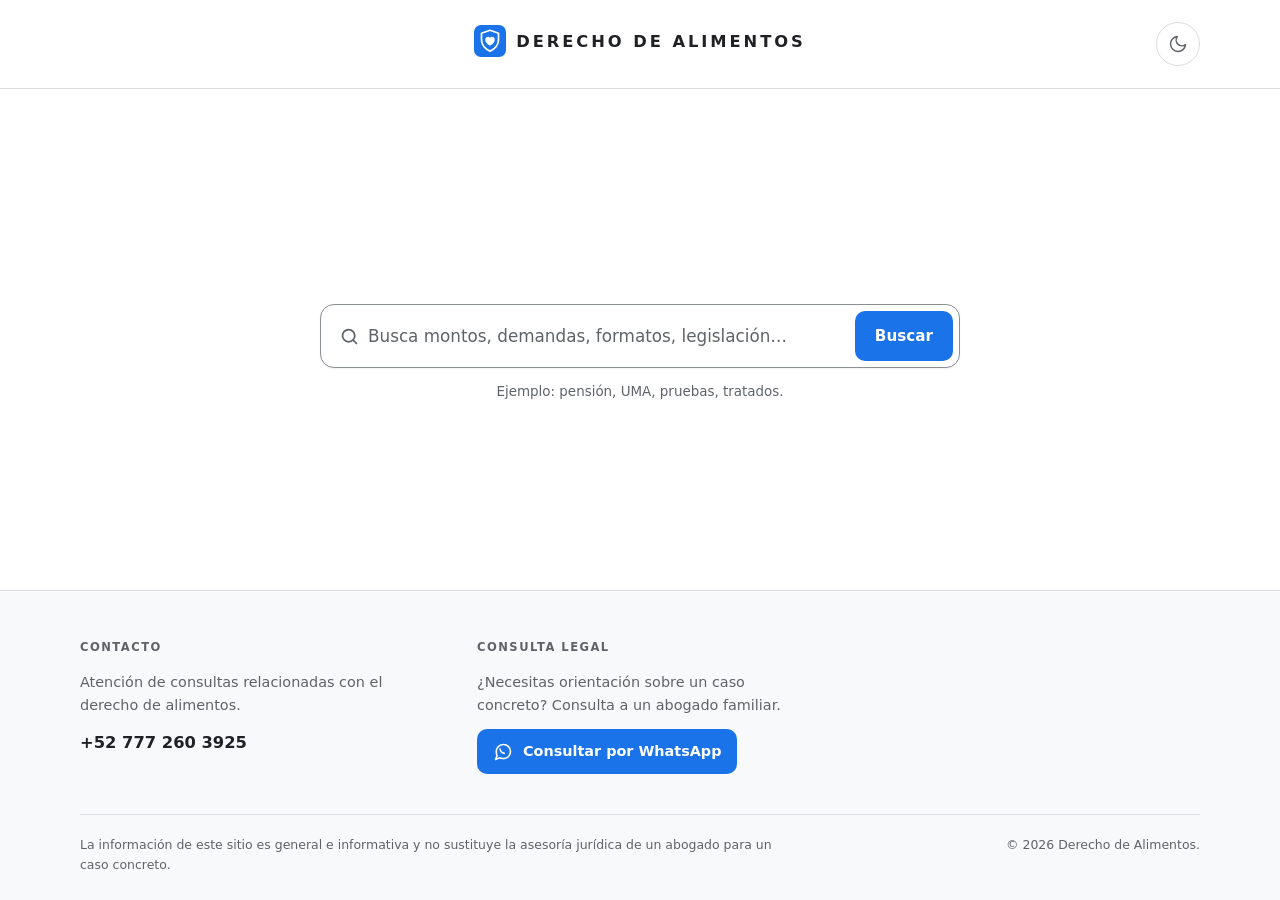
<file: index.html>
<!DOCTYPE html>
<html lang="es" data-theme="light">
<head>
  <meta charset="UTF-8">
  <meta name="viewport" content="width=device-width, initial-scale=1.0">

  <!-- SEO básico: el título y la descripción resumen el propósito del sitio. -->
  <title>Derecho de Alimentos | Información y búsqueda</title>
  <meta name="description" content="Información jurídica sobre el derecho de alimentos: montos, demandas, formatos, legislación, tratados, jurisprudencia y pruebas. Busca por tema y consulta por WhatsApp.">
  <meta property="og:title" content="Derecho de Alimentos">
  <meta property="og:description" content="Información jurídica sobre el derecho de alimentos: montos, demandas, formatos, legislación, tratados, jurisprudencia y pruebas.">
  <meta property="og:type" content="website">
  <meta property="og:locale" content="es_MX">
  <meta name="theme-color" content="#ffffff">
  <link rel="icon" href="assets/favicon.svg" type="image/svg+xml">

  <!--
    Aplica el tema guardado antes de pintar la página.
    El tema claro es el predeterminado; solo se cambia a oscuro si el
    visitante lo eligió previamente. Se protege localStorage porque puede
    estar bloqueado en modo privado o al abrir el archivo directamente.
  -->
  <script>
    (function () {
      try {
        if (localStorage.getItem('tema') === 'dark') {
          document.documentElement.setAttribute('data-theme', 'dark');

          /* Sincroniza también el color de la barra del navegador. */
          var metaTema = document.querySelector('meta[name="theme-color"]');
          if (metaTema) metaTema.setAttribute('content', '#202124');
        }
      } catch (error) {
        /* Sin almacenamiento disponible: se mantiene el tema claro. */
      }
    })();
  </script>

  <!-- Hoja de estilos principal. -->
  <link rel="stylesheet" href="css/estilos.css">
</head>

<body>
  <!-- Enlace de salto para usuarios de teclado y lectores de pantalla. -->
  <a class="salto-contenido" href="#campo-busqueda">Saltar al buscador</a>

  <!-- ======================================================================
       CABECERA
       Contiene únicamente el nombre del sitio y el control de tema.
       ====================================================================== -->
  <header class="cabecera">
    <div class="contenedor cabecera__interior">
      <h1 class="marca">
        <a href="index.html" aria-label="Derecho de Alimentos, ir al inicio">
          <img class="marca__logo" src="assets/logo.svg" alt="" width="32" height="32">
          <span>DERECHO DE ALIMENTOS</span>
        </a>
      </h1>

      <!-- Botón de tema: la luna se muestra en claro y el sol en oscuro. -->
      <button
        class="boton-tema"
        id="boton-tema"
        type="button"
        aria-label="Activar tema oscuro"
        title="Cambiar a tema oscuro"
      >
        <svg class="icono-luna" viewBox="0 0 24 24" fill="none" stroke="currentColor"
             stroke-width="1.8" stroke-linecap="round" stroke-linejoin="round"
             aria-hidden="true" focusable="false">
          <path d="M21 12.8A9 9 0 1 1 11.2 3 7 7 0 0 0 21 12.8Z"/>
        </svg>
        <svg class="icono-sol" viewBox="0 0 24 24" fill="none" stroke="currentColor"
             stroke-width="1.8" stroke-linecap="round" stroke-linejoin="round"
             aria-hidden="true" focusable="false">
          <circle cx="12" cy="12" r="4"/>
          <path d="M12 2v2M12 20v2M4.9 4.9l1.4 1.4M17.7 17.7l1.4 1.4M2 12h2M20 12h2M4.9 19.1l1.4-1.4M17.7 6.3l1.4-1.4"/>
        </svg>
      </button>
    </div>
  </header>

  <main class="principal" id="contenido">
    <!-- ====================================================================
         PORTADA Y BUSCADOR
         La portada muestra solo el nombre del sitio (en la cabecera) y el
         buscador. El contenido introductorio vive al final, oculto para SEO.
         ==================================================================== -->
    <section class="hero" aria-label="Buscar información jurídica">
      <div class="contenedor hero__interior">
        <form class="buscador" id="form-buscador" role="search" action="index.html" method="get">
          <label class="visualmente-oculto" for="campo-busqueda">
            Buscar información sobre derecho de alimentos
          </label>

          <div class="buscador__campo">
            <!-- Icono decorativo de búsqueda. -->
            <span class="buscador__icono" aria-hidden="true">
              <svg viewBox="0 0 24 24" fill="none" stroke="currentColor"
                   stroke-width="2" stroke-linecap="round" stroke-linejoin="round"
                   focusable="false">
                <circle cx="11" cy="11" r="7"/>
                <path d="m20 20-3.5-3.5"/>
              </svg>
            </span>

            <input
              class="buscador__input"
              id="campo-busqueda"
              name="q"
              type="search"
              placeholder="Busca montos, demandas, formatos, legislación…"
              autocomplete="off"
              autocapitalize="off"
              spellcheck="false"
              enterkeyhint="search"
              aria-controls="resultados"
              aria-describedby="ayuda-busqueda"
            >

            <!-- Botón para limpiar el campo; se muestra solo si hay texto. -->
            <button
              class="buscador__limpiar"
              id="boton-limpiar"
              type="button"
              aria-label="Limpiar búsqueda"
              hidden
            >
              <svg viewBox="0 0 24 24" fill="none" stroke="currentColor"
                   stroke-width="2" stroke-linecap="round"
                   aria-hidden="true" focusable="false">
                <path d="M18 6 6 18M6 6l12 12"/>
              </svg>
            </button>

            <!-- Botón de envío. En móvil se muestra solo el icono. -->
            <button class="buscador__enviar" type="submit" aria-label="Buscar">
              <span class="buscador__enviar-texto">Buscar</span>
              <svg viewBox="0 0 24 24" fill="none" stroke="currentColor"
                   stroke-width="2" stroke-linecap="round" stroke-linejoin="round"
                   aria-hidden="true" focusable="false">
                <circle cx="11" cy="11" r="7"/>
                <path d="m20 20-3.5-3.5"/>
              </svg>
            </button>
          </div>

          <p class="buscador__ayuda" id="ayuda-busqueda">
            Ejemplo: pensión, UMA, pruebas, tratados.
          </p>
        </form>

        <!-- Aviso para navegadores con JavaScript desactivado. -->
        <noscript>
          <p class="buscador__aviso">
            Activa JavaScript para usar el buscador. También puedes consultar
            por WhatsApp desde el pie de página.
          </p>
        </noscript>
      </div>
    </section>

    <!-- ====================================================================
         RESULTADOS
         Este bloque permanece oculto hasta que se realiza una búsqueda.
         ==================================================================== -->
    <section
      class="resultados"
      id="resultados"
      aria-labelledby="titulo-resultados"
      hidden
    >
      <div class="contenedor resultados__interior">
        <div class="resultados__cabecera">
          <h2 class="resultados__titulo" id="titulo-resultados" tabindex="-1">
            Resultados
          </h2>
          <button class="resultados__limpiar" id="boton-volver" type="button" hidden>
            Limpiar búsqueda
          </button>
        </div>

        <!-- Región viva: anuncia "Buscando…", el total de resultados o el error. -->
        <p class="resultados__estado" id="estado-busqueda" role="status" aria-live="polite"></p>

        <!--
          Estado de carga: tres esqueletos con la misma forma que las tarjetas.
          JavaScript lo muestra mientras consulta la base de datos D1.
        -->
        <div class="resultados__cargando" id="resultados-cargando" aria-hidden="true" hidden>
          <div class="tarjeta-esqueleto"></div>
          <div class="tarjeta-esqueleto"></div>
          <div class="tarjeta-esqueleto"></div>
        </div>

        <!--
          Estado de error: aparece solo si falla la conexión con el endpoint
          /api/buscar. El botón repite la última búsqueda.
        -->
        <div class="resultados__error" id="resultados-error" role="alert" hidden>
          <p>
            No pudimos conectarnos con la base de datos. Revisa tu conexión
            o inténtalo de nuevo en unos segundos.
          </p>
          <button class="boton-reintentar" id="boton-reintentar" type="button">
            Reintentar búsqueda
          </button>
        </div>

        <!-- Aquí se insertan las tarjetas devueltas por la base de datos. -->
        <ol class="resultados__lista" id="lista-resultados"></ol>

        <!-- Estado sin resultados. Se rellena desde JavaScript. -->
        <div class="resultados__vacio" id="resultados-vacio" hidden>
          <p class="resultados__vacio-titulo">
            No encontramos resultados para <span id="consulta-vacia"></span>.
          </p>
          <p class="resultados__vacio-texto">
            Prueba con otra palabra o consulta directamente con un abogado familiar.
          </p>

          <a
            class="boton-whatsapp boton-whatsapp--pequeno"
            href="https://wa.me/527772603925?text=Hola%2C%20necesito%20asesor%C3%ADa%20sobre%20derecho%20de%20alimentos."
            target="_blank"
            rel="noopener noreferrer"
            aria-label="Consultar por WhatsApp al +52 777 260 3925 (se abre en una pestaña nueva)"
          >
            Consultar por WhatsApp
          </a>
        </div>
      </div>
    </section>

    <!-- ====================================================================
         CONTENIDO PARA SEO
         --------------------------------------------------------------------
         El texto original se conserva literalmente. Solo se ajustaron los
         niveles de los encabezados para que el h1 de la página sea el nombre
         del sitio. Está oculto visualmente, pero disponible para buscadores
         y se conserva para buscadores. No se debe eliminar.
         ==================================================================== -->
    <article class="solo-seo" aria-hidden="true">
      <section
        id="informacion-juridica"
        data-buscable
        data-claves="alimentos, pensión alimenticia, demandas, formatos, litigio, información jurídica, estructura, ejemplos"
      >
        <h2>Información Jurídica Extensa.</h2>
        <p>En este sitio encontrarás información jurídica avanzada sobre el derecho de alimentos. Existe tanta información diseminada en la wwb que es dificil digerirla para aplicarla a un caso legal. Le daremos estructura, con ejemplos y formatos idóneos para el litigio en materia de alimentos.</p>
      </section>

      <section
        id="quienes-buscan"
        data-buscable
        data-claves="abogados, particulares, reclamo, pensión, materia familiar, derecho de alimentos"
      >
        <h3>¿Quienes buscan esta información?</h3>
        <p>El derecho de los alimentos es un tema jurídico de los más buscado por lo abogados e incluso por personas que no lo son, pero que desean hacer un reclamo en esa materia.</p>
      </section>

      <section
        id="ordenamientos"
        data-buscable
        data-claves="legislación, códigos civiles, código familiar, procesal familiar, leyes federales, tratados internacionales, jurisprudencia, ordenamientos"
      >
        <h3>¿Cuáles ordenamientos regulan este derecho?</h3>
        <p>Generalmente se encuentra comprendido dentro de los Códigos Civiles de los Estados, e incluso algunas entidades federativas ya han hecho una separación creando un Código Familiar y Procesal Familiar. Además existen leyes federales relacionadas y tratados internacionales. La jurisprudencia también esta plagada con criterios sobre este derecho.</p>
      </section>

      <section
        id="busqueda-ia"
        data-buscable
        data-claves="demanda, pensión alimenticia, monto, cantidad idónea, salario mínimo, UMA, pruebas, posibilidades económicas, deudor alimentario, inteligencia artificial, fuentes, procedimiento"
      >
        <h3>La búsqueda de información y la IA</h3>
        <p>Las personas buscan información en la web principalmente sobre una demanda de pensión alimenticia. El monto que corresponde a ese derecho. La determinación de la cantidad idónea. El uso del criterio del salario mínimo, el valor UMA y las pruebas sobre las posibilidades económicas del deudor alimentario.</p>
        <p>Recientemente las personas cuestionan a los agentes de inteligencia para resolver sus dudas. Las respuestas de la inteligencia artificial son útiles, pero en la solución de casos legales, debemos contar con la fuente legislativa o jurisprudencial directa.</p>
        <p>Lo peor de todo es que con la IA se han dejado de crear portales de información jurídica, pues los creadores de contenido ya no reciben el retorno de su inversión y trabajo. Esto genera un circulo vicioso de falta de información basada en las fuentes.</p>
      </section>

      <section
        id="fuentes"
        data-buscable
        data-claves="fuentes, legislación, jurisprudencia, disposiciones legales, caso concreto, análisis jurídico, derecho de alimentos"
      >
        <h3>Fuentes de información.</h3>
        <p>Se integrará la información sobre el derecho de alimentos pero con las fuentes reales y formales que permita hacer un uso idóneo de las disposiciones legales aplicables al caso concreto.</p>
        <p>Para entrar más a fondo en la información sobre el derecho de alimentos hemos creado este sitio web, evitándole distracciones al visitante. Un solo tema que se vaya fragmentando y permita un análisis jurídico profundo.</p>
      </section>
    </article>
  </main>

  <!-- ======================================================================
       PIE DE PÁGINA
       Contacto, consulta por WhatsApp y aviso legal.
       ====================================================================== -->
  <footer class="pie">
    <div class="contenedor">
      <div class="pie__grid">
        <!-- Bloque de contacto -->
        <section class="pie__bloque pie__bloque--contacto" aria-labelledby="contacto-titulo">
          <h2 class="pie__titulo" id="contacto-titulo">Contacto</h2>
          <p class="pie__texto">
            Atención de consultas relacionadas con el derecho de alimentos.
          </p>
          <address class="pie__contacto">
            <a class="pie__telefono" href="tel:+527772603925">+52 777 260 3925</a>
          </address>
        </section>

        <!-- Bloque de consulta por WhatsApp -->
        <section class="pie__bloque" aria-labelledby="consulta-titulo">
          <h2 class="pie__titulo" id="consulta-titulo">Consulta legal</h2>
          <p class="pie__texto">
            ¿Necesitas orientación sobre un caso concreto? Consulta a un abogado familiar.
          </p>
          <a
            class="boton-whatsapp"
            href="https://wa.me/527772603925?text=Hola%2C%20necesito%20asesor%C3%ADa%20sobre%20derecho%20de%20alimentos."
            target="_blank"
            rel="noopener noreferrer"
            aria-label="Consultar por WhatsApp al +52 777 260 3925 (se abre en una pestaña nueva)"
          >
            <svg viewBox="0 0 24 24" fill="none" stroke="currentColor"
                 stroke-width="1.9" stroke-linecap="round" stroke-linejoin="round"
                 aria-hidden="true" focusable="false">
              <path d="M21 11.5a8.4 8.4 0 0 1-9 8.4 9.9 9.9 0 0 1-4-.9L3 21l1.9-4.7a8.4 8.4 0 0 1-.9-4A8.4 8.4 0 0 1 12 3a8.4 8.4 0 0 1 9 8.5Z"/>
              <path d="M8.5 8.5c.4 2.5 2.5 4.6 5 5"/>
            </svg>
            Consultar por WhatsApp
          </a>
        </section>
      </div>

      <!-- Aviso legal y copyright -->
      <div class="pie__legal">
        <p class="pie__aviso">
          La información de este sitio es general e informativa y no sustituye
          la asesoría jurídica de un abogado para un caso concreto.
        </p>
        <p class="pie__copyright">© 2026 Derecho de Alimentos.</p>
      </div>
    </div>
  </footer>

  <!--
    Motor de búsqueda: los datos vienen de la base de datos D1 mediante
    /api/buscar (archivo functions/api/buscar.js).
  -->
  <script src="js/busqueda.js"></script>
  <!-- Control del tema claro/oscuro. -->
  <script src="js/tema.js"></script>
</body>
</html>
</file>
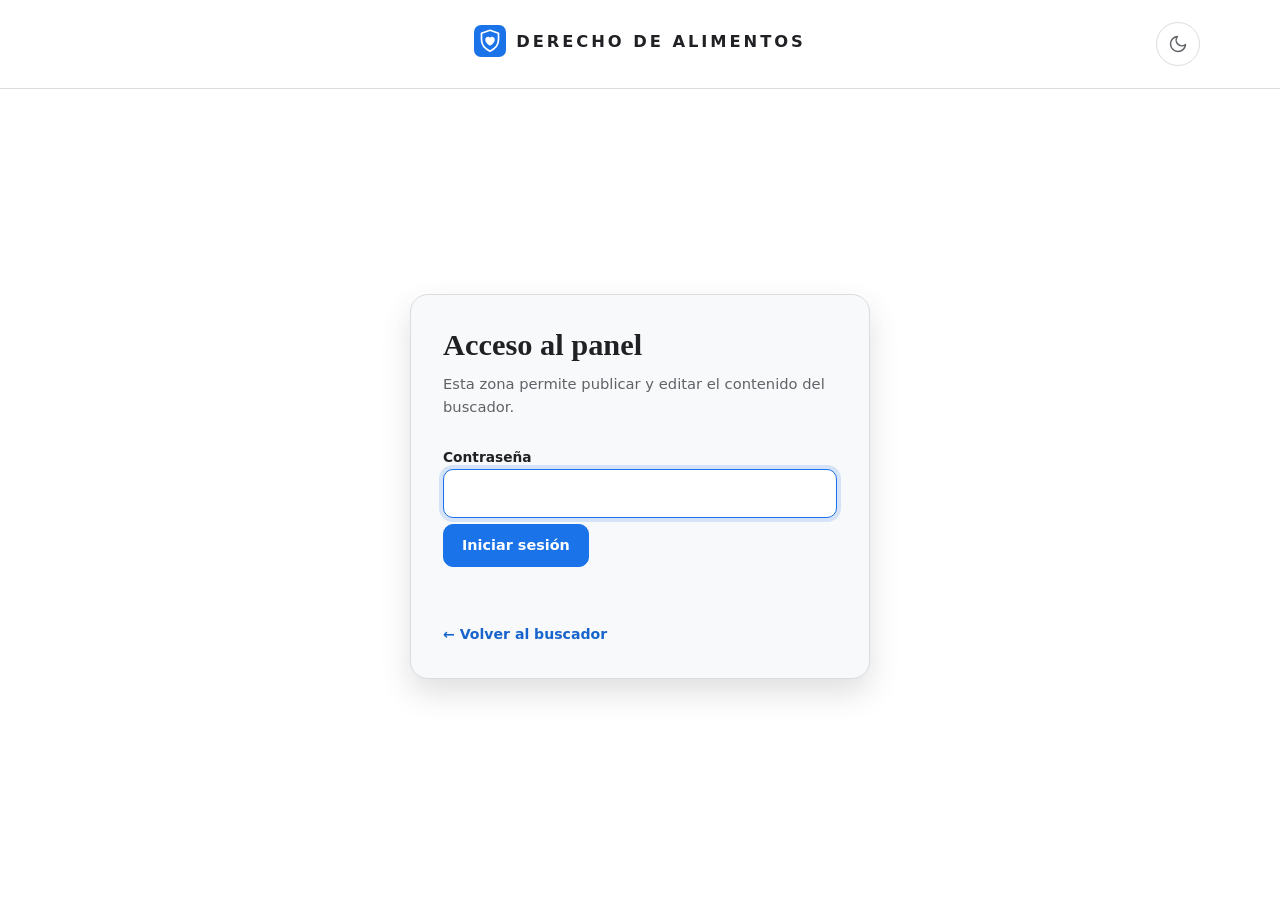
<file: ingresar.html>
<!DOCTYPE html>
<html lang="es" data-theme="light">
<head>
  <meta charset="UTF-8">
  <meta name="viewport" content="width=device-width, initial-scale=1.0">
  <meta name="robots" content="noindex, nofollow">
  <meta name="theme-color" content="#ffffff">
  <title>Acceso al panel | Derecho de Alimentos</title>
  <link rel="icon" href="assets/favicon.svg" type="image/svg+xml">

  <script>
    (function () {
      try {
        if (localStorage.getItem('tema') === 'dark') {
          document.documentElement.setAttribute('data-theme', 'dark');
          var meta = document.querySelector('meta[name="theme-color"]');
          if (meta) meta.setAttribute('content', '#202124');
        }
      } catch (error) {
        /* Sin almacenamiento: se mantiene el tema claro. */
      }
    })();
  </script>

  <link rel="stylesheet" href="css/estilos.css">
  <link rel="stylesheet" href="css/admin.css">
</head>

<body class="admin-body">
  <a class="salto-contenido" href="#campo-clave">Saltar a la contraseña</a>

  <header class="cabecera">
    <div class="contenedor cabecera__interior">
      <h1 class="marca">
        <a href="index.html" aria-label="Derecho de Alimentos, ir al inicio">
          <img class="marca__logo" src="assets/logo.svg" alt="" width="32" height="32">
          <span>DERECHO DE ALIMENTOS</span>
        </a>
      </h1>

      <button class="boton-tema" id="boton-tema" type="button"
              aria-label="Activar tema oscuro" title="Cambiar a tema oscuro">
        <svg class="icono-luna" viewBox="0 0 24 24" fill="none" stroke="currentColor"
             stroke-width="1.8" stroke-linecap="round" stroke-linejoin="round"
             aria-hidden="true" focusable="false">
          <path d="M21 12.8A9 9 0 1 1 11.2 3 7 7 0 0 0 21 12.8Z"/>
        </svg>
        <svg class="icono-sol" viewBox="0 0 24 24" fill="none" stroke="currentColor"
             stroke-width="1.8" stroke-linecap="round" stroke-linejoin="round"
             aria-hidden="true" focusable="false">
          <circle cx="12" cy="12" r="4"/>
          <path d="M12 2v2M12 20v2M4.9 4.9l1.4 1.4M17.7 17.7l1.4 1.4M2 12h2M20 12h2M4.9 19.1l1.4-1.4M17.7 6.3l1.4-1.4"/>
        </svg>
      </button>
    </div>
  </header>

  <main class="login-principal contenedor">
    <section class="login-panel" aria-labelledby="login-titulo">
      <h2 class="login-titulo" id="login-titulo">Acceso al panel</h2>
      <p class="login-subtitulo">
        Esta zona permite publicar y editar el contenido del buscador.
      </p>

      <form class="login-form" id="form-ingresar">
        <input id="login-next" name="next" type="hidden" value="/admin/">

        <label class="admin-etiqueta" for="campo-clave">Contraseña</label>
        <input
          class="admin-campo"
          id="campo-clave"
          name="password"
          type="password"
          required
          autocomplete="current-password"
          autofocus
        >

        <div class="admin-acciones">
          <button class="admin-boton" id="login-enviar" type="submit">
            Iniciar sesión
          </button>
        </div>

        <p class="admin-estado" id="login-estado" role="status" aria-live="polite"></p>
      </form>

      <a class="login-volver" href="index.html">← Volver al buscador</a>
    </section>
  </main>

  <script src="js/tema.js"></script>
  <script src="js/ingresar.js"></script>
</body>
</html>
</file>
<file: css/estilos.css>
/* ==========================================================================
   DERECHO DE ALIMENTOS — Hoja de estilos principal
   --------------------------------------------------------------------------
   Organización:
     1. Tokens de diseño (claro y oscuro)
     2. Reset y base
     3. Utilidades de accesibilidad
     4. Cabecera y botón de tema
     5. Portada y buscador
     6. Resultados de búsqueda
     7. Contenido reservado para SEO
     8. Pie de página
     9. Responsive
    10. Impresión
    11. Preferencias de movimiento
   ========================================================================== */

/* ==========================================================================
   1. TOKENS DE DISEÑO
   --------------------------------------------------------------------------
   El tema claro es el predeterminado. El tema oscuro solo se activa cuando
   <html data-theme="dark">, controlado por js/tema.js.
   ========================================================================== */

:root {
  color-scheme: light;

  /* Superficies y texto */
  --fondo: #ffffff;
  --superficie: #f8f9fa;
  --superficie-2: #f1f3f4;
  --texto: #202124;
  --texto-suave: #5f6368;
  --texto-boton: #ffffff;

  /* Bordes y sombras */
  --borde: #dadce0;
  --borde-campo: #8a8f94;
  --sombra: 0 1px 2px rgba(60, 64, 67, 0.08);
  /* Sombra reforzada para las tarjetas al pasar el cursor. */
  --sombra-hover: 0 14px 30px rgba(60, 64, 67, 0.16);

  /* Azul de Google y estados */
  --azul: #1a73e8;
  --azul-enlace: #1765cc;
  --azul-hover: #174ea6;
  --foco: #1a73e8;

  /* Resaltado de coincidencias */
  --resaltado: #fdd663;
  --resaltado-texto: #202124;

  /* Medidas */
  --contenedor: 1120px;
  --lectura: 720px;
  --buscador: 640px;
  --radio-campo: 14px;
  --radio-boton: 10px;

  /* Tipografía: interfaz y lectura larga */
  --fuente-ui: system-ui, -apple-system, BlinkMacSystemFont, "Segoe UI",
    Roboto, "Helvetica Neue", Arial, sans-serif;
  --fuente-lectura: Georgia, "Iowan Old Style", "Palatino Linotype",
    Palatino, "Book Antiqua", serif;
}

html[data-theme="dark"] {
  color-scheme: dark;

  --fondo: #202124;
  --superficie: #292a2d;
  --superficie-2: #303134;
  --texto: #e8eaed;
  --texto-suave: #9aa0a6;
  --texto-boton: #202124;

  --borde: #3c4043;
  --borde-campo: #6b7075;
  --sombra: 0 1px 2px rgba(0, 0, 0, 0.4);
  /* Sombra reforzada para las tarjetas al pasar el cursor (tema oscuro). */
  --sombra-hover: 0 14px 30px rgba(0, 0, 0, 0.6);

  --azul: #8ab4f8;
  --azul-enlace: #8ab4f8;
  --azul-hover: #aecbfa;
  --foco: #8ab4f8;

  --resaltado: #fdd663;
  --resaltado-texto: #202124;
}

/* ==========================================================================
   2. RESET Y BASE
   ========================================================================== */

*,
*::before,
*::after {
  box-sizing: border-box;
}

html {
  -webkit-text-size-adjust: 100%;
  scroll-behavior: smooth;
}

body {
  min-height: 100vh;
  min-height: 100dvh;
  margin: 0;
  display: flex;
  flex-direction: column;
  background-color: var(--fondo);
  color: var(--texto);
  font-family: var(--fuente-ui);
  font-size: 16px;
  line-height: 1.5;
  transition: background-color 180ms ease, color 180ms ease;
}

h1,
h2,
h3,
p {
  overflow-wrap: break-word;
}

button,
input {
  font: inherit;
}

button {
  cursor: pointer;
}

a {
  color: var(--azul-enlace);
  text-decoration-thickness: 0.08em;
  text-underline-offset: 0.18em;
}

a:hover {
  color: var(--azul-hover);
}

:focus-visible {
  outline: 3px solid var(--foco);
  outline-offset: 3px;
}

::selection {
  background-color: var(--azul);
  color: var(--texto-boton);
}

[hidden] {
  display: none !important;
}

/* El contenido principal ocupa el espacio disponible para que el pie de
   página quede al fondo cuando la portada es corta. */
.principal {
  flex: 1;
  display: flex;
  flex-direction: column;
}

.contenedor {
  width: min(100% - 40px, var(--contenedor));
  margin-inline: auto;
}

/* ==========================================================================
   3. UTILIDADES DE ACCESIBILIDAD
   ========================================================================== */

/* Texto visible solo para lectores de pantalla. */
.visualmente-oculto {
  position: absolute !important;
  width: 1px !important;
  height: 1px !important;
  padding: 0 !important;
  margin: -1px !important;
  overflow: hidden !important;
  clip: rect(0, 0, 0, 0) !important;
  clip-path: inset(50%) !important;
  white-space: nowrap !important;
  border: 0 !important;
}

/* Enlace para saltar directamente al buscador con el teclado. */
.salto-contenido {
  position: fixed;
  top: 12px;
  left: 12px;
  z-index: 100;
  transform: translateY(-160%);
  padding: 10px 16px;
  border-radius: 8px;
  background-color: var(--azul);
  color: var(--texto-boton);
  font-size: 0.9rem;
  font-weight: 600;
  text-decoration: none;
  transition: transform 150ms ease;
}

.salto-contenido:focus {
  transform: translateY(0);
  color: var(--texto-boton);
}

/* ==========================================================================
   4. CABECERA Y BOTÓN DE TEMA
   ========================================================================== */

.cabecera {
  border-bottom: 1px solid var(--borde);
  background-color: var(--fondo);
  transition: background-color 180ms ease, border-color 180ms ease;
}

.cabecera__interior {
  position: relative;
  min-height: 88px;
  display: flex;
  align-items: center;
  justify-content: center;
}

.marca {
  margin: 0;
  font-size: clamp(0.82rem, 1.6vw, 1.02rem);
  font-weight: 700;
  letter-spacing: 0.18em;
  line-height: 1.3;
  text-align: center;
  text-transform: uppercase;
}

.marca a {
  display: inline-flex;
  align-items: center;
  justify-content: center;
  gap: 10px;
  color: var(--texto);
  text-decoration: none;
}

.marca__logo {
  display: block;
  flex: none;
  width: 32px;
  height: 32px;
}

.marca a:hover {
  color: var(--texto);
}

/* El botón se coloca a la derecha sin desplazar el nombre del sitio. */
.boton-tema {
  position: absolute;
  right: 0;
  display: grid;
  place-items: center;
  width: 44px;
  height: 44px;
  padding: 0;
  border: 1px solid var(--borde);
  border-radius: 50%;
  background-color: transparent;
  color: var(--texto-suave);
  transition: background-color 150ms ease, color 150ms ease,
    border-color 150ms ease;
}

.boton-tema:hover {
  background-color: var(--superficie);
  color: var(--texto);
}

.boton-tema svg {
  width: 20px;
  height: 20px;
}

/* En tema claro se muestra la luna (acción: pasar a oscuro). */
.icono-sol {
  display: none;
}

html[data-theme="dark"] .icono-luna {
  display: none;
}

html[data-theme="dark"] .icono-sol {
  display: block;
}

/* ==========================================================================
   5. PORTADA Y BUSCADOR
   ========================================================================== */

.hero {
  flex: 1;
  display: grid;
  place-items: center;
  padding-block: clamp(72px, 16vh, 168px) clamp(72px, 13vh, 148px);
  transition: padding 180ms ease;
}

.hero__interior {
  max-width: var(--buscador);
  text-align: center;
}

/* Cuando hay una búsqueda activa, la portada se compacta para dejar ver
   los resultados sin obligar al visitante a desplazarse. */
body.buscando .hero {
  flex: 0 0 auto;
  padding-block: 36px 28px;
}

.buscador {
  width: 100%;
}

.buscador__campo {
  display: flex;
  align-items: center;
  gap: 8px;
  min-height: 64px;
  padding: 6px 6px 6px 18px;
  border: 1px solid var(--borde-campo);
  border-radius: var(--radio-campo);
  background-color: var(--fondo);
  box-shadow: var(--sombra);
  transition: border-color 150ms ease, box-shadow 150ms ease,
    background-color 180ms ease;
}

.buscador__campo:focus-within {
  border-color: var(--azul);
  box-shadow: 0 0 0 4px color-mix(in srgb, var(--azul) 18%, transparent);
}

.buscador__icono {
  display: grid;
  place-items: center;
  flex: none;
  color: var(--texto-suave);
}

.buscador__icono svg {
  width: 21px;
  height: 21px;
}

.buscador__input {
  flex: 1;
  min-width: 0;
  padding: 12px 0;
  border: 0;
  outline: 0;
  background-color: transparent;
  color: var(--texto);
  font-size: 1.05rem;
}

.buscador__input::placeholder {
  color: var(--texto-suave);
  opacity: 1;
}

/* Se oculta la "x" nativa para usar un botón propio, accesible y táctil. */
.buscador__input::-webkit-search-cancel-button,
.buscador__input::-webkit-search-decoration {
  -webkit-appearance: none;
  appearance: none;
}

.buscador__limpiar {
  display: grid;
  place-items: center;
  flex: none;
  width: 44px;
  height: 44px;
  padding: 0;
  border: 0;
  border-radius: 50%;
  background-color: transparent;
  color: var(--texto-suave);
  transition: background-color 150ms ease, color 150ms ease;
}

.buscador__limpiar:hover {
  background-color: var(--superficie-2);
  color: var(--texto);
}

.buscador__limpiar svg {
  width: 18px;
  height: 18px;
}

.buscador__enviar {
  display: inline-flex;
  align-items: center;
  justify-content: center;
  gap: 8px;
  flex: none;
  height: 50px;
  padding: 0 20px;
  border: 0;
  border-radius: var(--radio-boton);
  background-color: var(--azul);
  color: var(--texto-boton);
  font-size: 0.95rem;
  font-weight: 650;
  transition: background-color 150ms ease, color 150ms ease;
}

.buscador__enviar:hover {
  background-color: var(--azul-hover);
  color: var(--texto-boton);
}

.buscador__enviar svg {
  display: none;
  width: 20px;
  height: 20px;
}

.buscador__ayuda {
  margin: 14px 0 0;
  color: var(--texto-suave);
  font-size: 0.84rem;
  line-height: 1.5;
}

.buscador__aviso {
  margin: 14px 0 0;
  color: var(--texto-suave);
  font-size: 0.84rem;
}

/* ==========================================================================
   6. RESULTADOS DE BÚSQUEDA (vista limpia y tarjetas)
   --------------------------------------------------------------------------
   Al buscar, JavaScript agrega la clase "buscando" al <body>: la portada se
   compacta y el pie de página se oculta. La vista de resultados queda limpia,
   sin barras laterales ni elementos que distraigan.
   ========================================================================== */

.resultados {
  padding-block: 8px 88px;
}

/* Antes era de 720px; ahora se usa el ancho completo para la rejilla. */
.resultados__interior {
  max-width: var(--contenedor);
}

.resultados__cabecera {
  display: flex;
  align-items: baseline;
  justify-content: space-between;
  gap: 16px;
  padding-bottom: 14px;
  border-bottom: 1px solid var(--borde);
}

.resultados__titulo {
  margin: 0;
  font-family: var(--fuente-lectura);
  font-size: clamp(1.35rem, 2.4vw, 1.65rem);
  font-weight: 700;
  line-height: 1.25;
}

.resultados__limpiar {
  flex: none;
  padding: 4px 0;
  border: 0;
  background-color: transparent;
  color: var(--azul-enlace);
  font-size: 0.88rem;
  font-weight: 600;
  text-decoration: underline;
  text-decoration-thickness: 0.08em;
  text-underline-offset: 0.18em;
}

.resultados__limpiar:hover {
  color: var(--azul-hover);
}

.resultados__estado {
  margin: 14px 0 0;
  color: var(--texto-suave);
  font-size: 0.88rem;
}

/* --- Lista vertical de tarjetas ------------------------------------------ */
.resultados__lista,
.resultados__cargando {
  display: flex;
  flex-direction: column;
  gap: 14px;
  margin: 24px 0 0;
  padding: 0;
  list-style: none;
}

/* --- Tarjeta de resultado ------------------------------------------------ */
.tarjeta {
  position: relative;
  display: flex;
  flex-direction: column;
  align-items: flex-start;
  gap: 9px;
  padding: 20px 22px;
  border: 1px solid var(--borde);
  border-radius: 16px;
  background-color: var(--superficie);
  box-shadow: var(--sombra);
  transition: transform 180ms ease, box-shadow 180ms ease,
    border-color 180ms ease, background-color 180ms ease;
}

/* Línea de acento superior: aparece al pasar el cursor o al enfocar. */
.tarjeta::after {
  content: '';
  position: absolute;
  inset: 0 0 auto 0;
  height: 3px;
  border-radius: 16px 16px 0 0;
  background-color: var(--azul);
  opacity: 0;
  transition: opacity 180ms ease;
}

.tarjeta:hover,
.tarjeta:focus-within {
  transform: translateY(-3px);
  border-color: color-mix(in srgb, var(--azul) 45%, var(--borde));
  box-shadow: var(--sombra-hover);
}

.tarjeta:hover::after,
.tarjeta:focus-within::after {
  opacity: 1;
}

.tarjeta__titulo {
  display: block;
  margin: 0;
  color: var(--texto);
  font-family: var(--fuente-lectura);
  font-size: 1.2rem;
  font-weight: 700;
  line-height: 1.35;
}

.tarjeta__resumen {
  display: -webkit-box;
  overflow: hidden;
  margin: 0;
  color: var(--texto-suave);
  font-size: 0.93rem;
  line-height: 1.6;
  -webkit-box-orient: vertical;
  -webkit-line-clamp: 2;
}

/* Cabecera completa de la tarjeta: botón que despliega el fragmento. */
.tarjeta__encabezado {
  display: flex;
  flex-direction: column;
  align-items: flex-start;
  gap: 9px;
  width: 100%;
  padding: 0;
  border: 0;
  background-color: transparent;
  color: inherit;
  font: inherit;
  text-align: left;
}

.tarjeta__pista {
  display: inline-flex;
  align-items: center;
  gap: 5px;
  color: var(--azul-enlace);
  font-size: 0.88rem;
  font-weight: 650;
}

.tarjeta__pista svg {
  flex: none;
  width: 18px;
  height: 18px;
  transition: transform 220ms ease;
}

.tarjeta--abierta .tarjeta__pista svg {
  transform: rotate(180deg);
}

/* Fragmento desplegable: solo una tarjeta permanece abierta a la vez. */
.tarjeta__detalle {
  display: grid;
  grid-template-rows: 0fr;
  transition: grid-template-rows 260ms ease;
}

.tarjeta--abierta .tarjeta__detalle {
  grid-template-rows: 1fr;
}

.tarjeta__detalle-inner {
  overflow: hidden;
}

.tarjeta__fragmento {
  margin: 16px 0 0;
  padding-top: 16px;
  border-top: 1px solid var(--borde);
  color: var(--texto);
  font-family: var(--fuente-lectura);
  font-size: 1.05rem;
  line-height: 1.75;
}

.tarjeta__enlaces {
  display: flex;
  align-items: center;
  gap: 20px;
  flex-wrap: wrap;
  margin-top: 18px;
}

.tarjeta__abrir,
.tarjeta__fuente {
  display: inline-flex;
  align-items: center;
  gap: 6px;
  color: var(--azul-enlace);
  font-size: 0.92rem;
  font-weight: 650;
  text-decoration: none;
}

.tarjeta__abrir:hover,
.tarjeta__fuente:hover {
  color: var(--azul-hover);
  text-decoration: underline;
}

.tarjeta__abrir svg {
  flex: none;
  width: 17px;
  height: 17px;
  transition: transform 160ms ease;
}

.tarjeta__abrir:hover svg {
  transform: translateX(3px);
}

/* Resaltado de coincidencias. Amarillo con texto oscuro: funciona en ambos temas. */
.tarjeta mark,
.tarjeta__fragmento mark {
  padding: 0 0.08em;
  border-radius: 3px;
  background-color: var(--resaltado);
  color: var(--resaltado-texto);
}

/* --- Estado de carga ---------------------------------------------------- */
.tarjeta-esqueleto {
  height: 196px;
  border: 1px solid var(--borde);
  border-radius: 16px;
  background: linear-gradient(
    100deg,
    var(--superficie) 20%,
    var(--superficie-2) 45%,
    var(--superficie) 70%
  );
  background-size: 220% 100%;
  animation: esqueleto 1.25s ease-in-out infinite;
}

@keyframes esqueleto {
  from { background-position: 180% 0; }
  to { background-position: -40% 0; }
}

/* --- Estado de error ---------------------------------------------------- */
.resultados__error {
  margin-top: 24px;
  padding: 18px 20px;
  border: 1px solid var(--borde);
  border-left: 4px solid #d93025;
  border-radius: 12px;
  background-color: var(--superficie);
}

.resultados__error p {
  margin: 0 0 12px;
  color: var(--texto-suave);
  font-size: 0.92rem;
  line-height: 1.6;
}

.boton-reintentar {
  padding: 8px 14px;
  border: 1px solid var(--azul);
  border-radius: 10px;
  background-color: transparent;
  color: var(--azul-enlace);
  font-size: 0.86rem;
  font-weight: 650;
  transition: background-color 150ms ease;
}

.boton-reintentar:hover {
  background-color: color-mix(in srgb, var(--azul) 10%, transparent);
}

/* --- Estado sin resultados ---------------------------------------------- */
.resultados__vacio {
  max-width: 640px;
  padding-block: 32px 8px;
}

.resultados__vacio-titulo {
  margin: 0 0 8px;
  font-family: var(--fuente-lectura);
  font-size: 1.1rem;
  font-weight: 700;
}

.resultados__vacio-texto {
  margin: 0;
  color: var(--texto-suave);
  font-size: 0.92rem;
  line-height: 1.6;
}

.boton-whatsapp--pequeno {
  padding: 10px 14px;
  font-size: 0.86rem;
}

/* El pie de página se oculta mientras hay resultados: la página queda limpia. */
body.buscando .pie {
  display: none;
}

/* ==========================================================================
   7. CONTENIDO RESERVADO PARA SEO
   --------------------------------------------------------------------------
   El texto original se conserva completo para los buscadores. Ahora el
   contenido buscable vive en la base de datos D1. Se oculta visualmente,
   no se elimina. En impresión se muestra para que pueda imprimirse.
   ========================================================================== */

.solo-seo {
  position: absolute !important;
  width: 1px !important;
  height: 1px !important;
  padding: 0 !important;
  margin: -1px !important;
  overflow: hidden !important;
  clip: rect(0, 0, 0, 0) !important;
  clip-path: inset(50%) !important;
  white-space: nowrap !important;
  border: 0 !important;
}

/* ==========================================================================
   8. PIE DE PÁGINA
   ========================================================================== */

.pie {
  padding-block: 48px 26px;
  border-top: 1px solid var(--borde);
  background-color: var(--superficie);
  transition: background-color 180ms ease, border-color 180ms ease;
}

.pie__grid {
  display: grid;
  grid-template-columns: 1.15fr 1fr 1.2fr;
  gap: 40px;
}

.pie__titulo {
  margin: 0 0 14px;
  color: var(--texto-suave);
  font-size: 0.72rem;
  font-weight: 700;
  letter-spacing: 0.13em;
  text-transform: uppercase;
}

.pie__texto {
  margin: 0 0 12px;
  color: var(--texto-suave);
  font-size: 0.9rem;
  line-height: 1.6;
}

.pie__contacto {
  font-style: normal;
}

.pie__telefono {
  display: inline-block;
  margin-top: 2px;
  color: var(--texto);
  font-size: 1.02rem;
  font-weight: 650;
  text-decoration: none;
}

.pie__telefono:hover {
  color: var(--azul-enlace);
}

.boton-whatsapp {
  display: inline-flex;
  align-items: center;
  justify-content: center;
  gap: 10px;
  padding: 12px 16px;
  border-radius: var(--radio-boton);
  background-color: var(--azul);
  color: var(--texto-boton);
  font-size: 0.9rem;
  font-weight: 650;
  text-decoration: none;
  transition: background-color 150ms ease, color 150ms ease;
}

.boton-whatsapp:hover {
  background-color: var(--azul-hover);
  color: var(--texto-boton);
}

.boton-whatsapp svg {
  flex: none;
  width: 20px;
  height: 20px;
}

.pie__legal {
  display: flex;
  justify-content: space-between;
  gap: 16px;
  flex-wrap: wrap;
  margin-top: 40px;
  padding-top: 20px;
  border-top: 1px solid var(--borde);
  color: var(--texto-suave);
  font-size: 0.78rem;
  line-height: 1.55;
}

.pie__aviso {
  max-width: 720px;
  margin: 0;
}

.pie__copyright {
  margin: 0;
}

/* ==========================================================================
   9. RESPONSIVE
   ========================================================================== */

@media (max-width: 900px) {
  .pie__grid {
    grid-template-columns: 1fr 1fr;
  }

  .pie__bloque--contacto {
    grid-column: 1 / -1;
  }
}

@media (max-width: 640px) {
  .contenedor {
    width: min(100% - 32px, var(--contenedor));
  }

  .cabecera__interior {
    min-height: 72px;
  }

  .marca {
    font-size: 0.84rem;
    letter-spacing: 0.13em;
  }

  .marca__logo {
    width: 26px;
    height: 26px;
  }

  .boton-tema {
    width: 44px;
    height: 44px;
  }

  .hero {
    padding-block: 56px 48px;
  }

  body.buscando .hero {
    padding-block: 28px 22px;
  }

  .buscador__campo {
    min-height: 58px;
    gap: 6px;
    padding: 5px 5px 5px 14px;
    border-radius: 12px;
  }

  .buscador__icono {
    display: none;
  }

  .buscador__input {
    padding-left: 2px;
    font-size: 1rem;
  }

  .buscador__limpiar {
    width: 44px;
    height: 44px;
  }

  .buscador__enviar {
    width: 46px;
    height: 46px;
    padding: 0;
  }

  .buscador__enviar-texto {
    display: none;
  }

  .buscador__enviar svg {
    display: block;
  }

  .buscador__ayuda {
    margin-top: 12px;
    font-size: 0.8rem;
  }

  .resultados {
    padding-bottom: 56px;
  }

  /* La lista ya es vertical en todos los tamaños; solo ajustamos el hueco. */
  .resultados__lista,
  .resultados__cargando {
    gap: 12px;
  }

  .tarjeta {
    min-height: 0;
    padding: 18px;
  }

  .tarjeta__titulo {
    font-size: 1.08rem;
  }

  .pie {
    padding-block: 36px 22px;
  }

  .pie__grid {
    grid-template-columns: 1fr;
    gap: 30px;
  }

  .pie__bloque--contacto {
    grid-column: auto;
  }

  .boton-whatsapp {
    width: 100%;
  }

  .pie__legal {
    flex-direction: column;
    gap: 8px;
  }
}

@media (max-width: 380px) {
  .marca {
    font-size: 0.76rem;
    letter-spacing: 0.1em;
  }

  .buscador__input {
    font-size: 0.94rem;
  }
}

/* ==========================================================================
   10. IMPRESIÓN
   --------------------------------------------------------------------------
   Al imprimir se oculta la interfaz y se muestra el texto completo que
   normalmente está reservado para SEO. Así se obtiene un documento limpio.
   ========================================================================== */

@media print {
  @page {
    margin: 2cm;
  }

  .cabecera,
  .hero,
  .resultados,
  .pie,
  .salto-contenido {
    display: none !important;
  }

  body {
    display: block;
    background: #ffffff !important;
    color: #000000 !important;
    font-family: var(--fuente-lectura);
    font-size: 11pt;
  }

  .principal {
    display: block;
  }

  .solo-seo {
    position: static !important;
    width: auto !important;
    height: auto !important;
    padding: 0 !important;
    margin: 0 !important;
    overflow: visible !important;
    clip: auto !important;
    clip-path: none !important;
    white-space: normal !important;
  }

  .solo-seo section {
    margin-bottom: 1.4rem;
  }

  .solo-seo h2,
  .solo-seo h3 {
    break-after: avoid;
    color: #000000;
    font-family: var(--fuente-ui);
  }

  .solo-seo h2 {
    font-size: 16pt;
  }

  .solo-seo h3 {
    font-size: 13pt;
  }

  .solo-seo p {
    margin: 0 0 0.8rem;
    orphans: 3;
    widows: 3;
  }

  a {
    color: #000000;
    text-decoration: underline;
  }
}

/* ==========================================================================
   11. PREFERENCIAS DE MOVIMIENTO
   ========================================================================== */

@media (prefers-reduced-motion: reduce) {
  html {
    scroll-behavior: auto;
  }

  *,
  *::before,
  *::after {
    transition-duration: 0.01ms !important;
    animation-duration: 0.01ms !important;
    animation-iteration-count: 1 !important;
  }
}
</file>
<file: css/admin.css>
/* ==========================================================================
   admin.css — Estilos del panel de administración (/admin).
   --------------------------------------------------------------------------
   Se carga DESPUÉS de estilos.css, por lo que reutiliza sus tokens de color
   (--fondo, --borde, --azul, etc.) y solo añade lo propio del panel.
   La interfaz es deliberadamente sobria: formulario, lista y poco más.
   ========================================================================== */

/* --------------------------------------------------------------------------
   1. ESTRUCTURA GENERAL
   -------------------------------------------------------------------------- */

.admin-principal {
  flex: 1;
  padding-block: 44px 80px;
}

.admin-cabecera {
  display: flex;
  align-items: flex-end;
  justify-content: space-between;
  gap: 24px;
  flex-wrap: wrap;
  margin-bottom: 32px;
}

.admin-titulo {
  margin: 0 0 8px;
  font-family: var(--fuente-lectura);
  font-size: clamp(1.6rem, 3vw, 2.1rem);
  line-height: 1.2;
}

.admin-subtitulo {
  max-width: 620px;
  margin: 0;
  color: var(--texto-suave);
  font-size: 0.95rem;
  line-height: 1.6;
}

.admin-volver {
  flex: none;
  color: var(--azul-enlace);
  font-size: 0.9rem;
  font-weight: 650;
  text-decoration: none;
}

.admin-volver:hover {
  color: var(--azul-hover);
  text-decoration: underline;
}

.admin-cabecera__acciones {
  display: flex;
  flex: none;
  align-items: center;
  gap: 20px;
}

/* --------------------------------------------------------------------------
   2. PANELES
   -------------------------------------------------------------------------- */

.admin-panel {
  max-width: 820px;
  margin-bottom: 28px;
  padding: 26px;
  border: 1px solid var(--borde);
  border-radius: 16px;
  background-color: var(--superficie);
  box-shadow: var(--sombra);
}

.admin-section-titulo {
  margin: 0 0 20px;
  font-family: var(--fuente-lectura);
  font-size: 1.2rem;
  line-height: 1.3;
}

/* --------------------------------------------------------------------------
   3. FORMULARIO
   -------------------------------------------------------------------------- */

.admin-form {
  display: flex;
  flex-direction: column;
}

.admin-etiqueta {
  margin: 0 0 8px;
  font-size: 0.86rem;
  font-weight: 700;
}

.admin-campo {
  width: 100%;
  margin-bottom: 18px;
  padding: 12px 14px;
  border: 1px solid var(--borde-campo);
  border-radius: 10px;
  background-color: var(--fondo);
  color: var(--texto);
  font: inherit;
  font-size: 0.95rem;
  transition: border-color 150ms ease, box-shadow 150ms ease;
}

.admin-campo:focus {
  outline: 0;
  border-color: var(--azul);
  box-shadow: 0 0 0 4px color-mix(in srgb, var(--azul) 16%, transparent);
}

.admin-textarea {
  min-height: 220px;
  resize: vertical;
  line-height: 1.6;
}

.admin-ayuda {
  margin: -6px 0 20px;
  color: var(--texto-suave);
  font-size: 0.82rem;
  line-height: 1.6;
}

.admin-ayuda code {
  padding: 1px 5px;
  border-radius: 4px;
  background-color: var(--superficie-2);
  font-size: 0.8rem;
}

.admin-acciones {
  display: flex;
  gap: 10px;
  flex-wrap: wrap;
}

.admin-boton {
  padding: 10px 18px;
  border: 1px solid var(--azul);
  border-radius: 10px;
  background-color: var(--azul);
  color: var(--texto-boton);
  font-size: 0.9rem;
  font-weight: 650;
  cursor: pointer;
  transition: background-color 150ms ease, color 150ms ease,
    border-color 150ms ease;
}

.admin-boton:hover {
  background-color: var(--azul-hover);
  border-color: var(--azul-hover);
  color: var(--texto-boton);
}

.admin-boton:disabled {
  opacity: 0.6;
  cursor: default;
}

.admin-boton--secundario {
  background-color: transparent;
  color: var(--texto-suave);
  border-color: var(--borde);
}

.admin-boton--secundario:hover {
  background-color: var(--superficie-2);
  color: var(--texto);
  border-color: var(--borde);
}

.admin-boton--texto {
  padding: 4px 2px;
  border: 0;
  background-color: transparent;
  color: var(--azul-enlace);
  font-size: 0.86rem;
  font-weight: 600;
}

.admin-boton--texto:hover {
  background-color: transparent;
  color: var(--azul-hover);
  text-decoration: underline;
}

.admin-boton--peligro {
  color: #d93025;
}

.admin-boton--peligro:hover {
  color: #a50e0e;
}

/* Estado de guardado / error. */
.admin-estado {
  min-height: 1.2em;
  margin: 16px 0 0;
  color: var(--texto-suave);
  font-size: 0.86rem;
  line-height: 1.5;
}

.admin-estado--ok {
  color: #137333;
}

.admin-estado--error {
  color: #c5221f;
}

/* --------------------------------------------------------------------------
   4. LISTADO DE ENTRADAS
   -------------------------------------------------------------------------- */

.admin-lista-cabecera {
  display: flex;
  align-items: baseline;
  justify-content: space-between;
  gap: 16px;
  margin-bottom: 10px;
}

.admin-lista-cabecera .admin-section-titulo {
  margin-bottom: 0;
}

.admin-fila {
  display: flex;
  align-items: center;
  justify-content: space-between;
  gap: 16px;
  padding: 16px 0;
  border-bottom: 1px solid var(--borde);
}

.admin-fila:last-child {
  border-bottom: 0;
}

.admin-fila__info {
  min-width: 0;
}

.admin-fila__titulo {
  margin: 0 0 4px;
  font-size: 0.98rem;
  font-weight: 650;
  overflow-wrap: break-word;
}

.admin-fila__meta {
  margin: 0;
  color: var(--texto-suave);
  font-size: 0.78rem;
  text-transform: uppercase;
  letter-spacing: 0.06em;
}

.admin-fila__acciones {
  display: flex;
  flex: none;
  gap: 14px;
}

.admin-vacio {
  margin: 12px 0 0;
  color: var(--texto-suave);
  font-size: 0.9rem;
}

.admin-vacio--error {
  color: #c5221f;
}

/* --------------------------------------------------------------------------
   5. ACCESO AL PANEL (/ingresar.html)
   -------------------------------------------------------------------------- */

.login-principal {
  flex: 1;
  display: grid;
  place-items: center;
  padding-block: 64px 80px;
}

.login-panel {
  width: min(100%, 460px);
  padding: 32px;
  border: 1px solid var(--borde);
  border-radius: 18px;
  background-color: var(--superficie);
  box-shadow: var(--sombra-hover);
}

.login-titulo {
  margin: 0 0 8px;
  font-family: var(--fuente-lectura);
  font-size: clamp(1.5rem, 3vw, 1.9rem);
  line-height: 1.2;
}

.login-subtitulo {
  margin: 0 0 26px;
  color: var(--texto-suave);
  font-size: 0.92rem;
  line-height: 1.6;
}

.login-form .admin-campo {
  margin-bottom: 6px;
}

.login-volver {
  display: inline-block;
  margin-top: 24px;
  color: var(--azul-enlace);
  font-size: 0.88rem;
  font-weight: 600;
  text-decoration: none;
}

.login-volver:hover {
  color: var(--azul-hover);
  text-decoration: underline;
}

/* --------------------------------------------------------------------------
   6. PANTALLAS PEQUEÑAS
   -------------------------------------------------------------------------- */

@media (max-width: 640px) {
  .admin-principal {
    padding-block: 28px 56px;
  }

  .admin-panel {
    padding: 20px 16px;
  }

  .admin-fila {
    align-items: flex-start;
    flex-direction: column;
    gap: 10px;
  }

  .login-principal {
    padding-block: 36px 56px;
  }

  .login-panel {
    padding: 24px 20px;
  }
}
</file>
